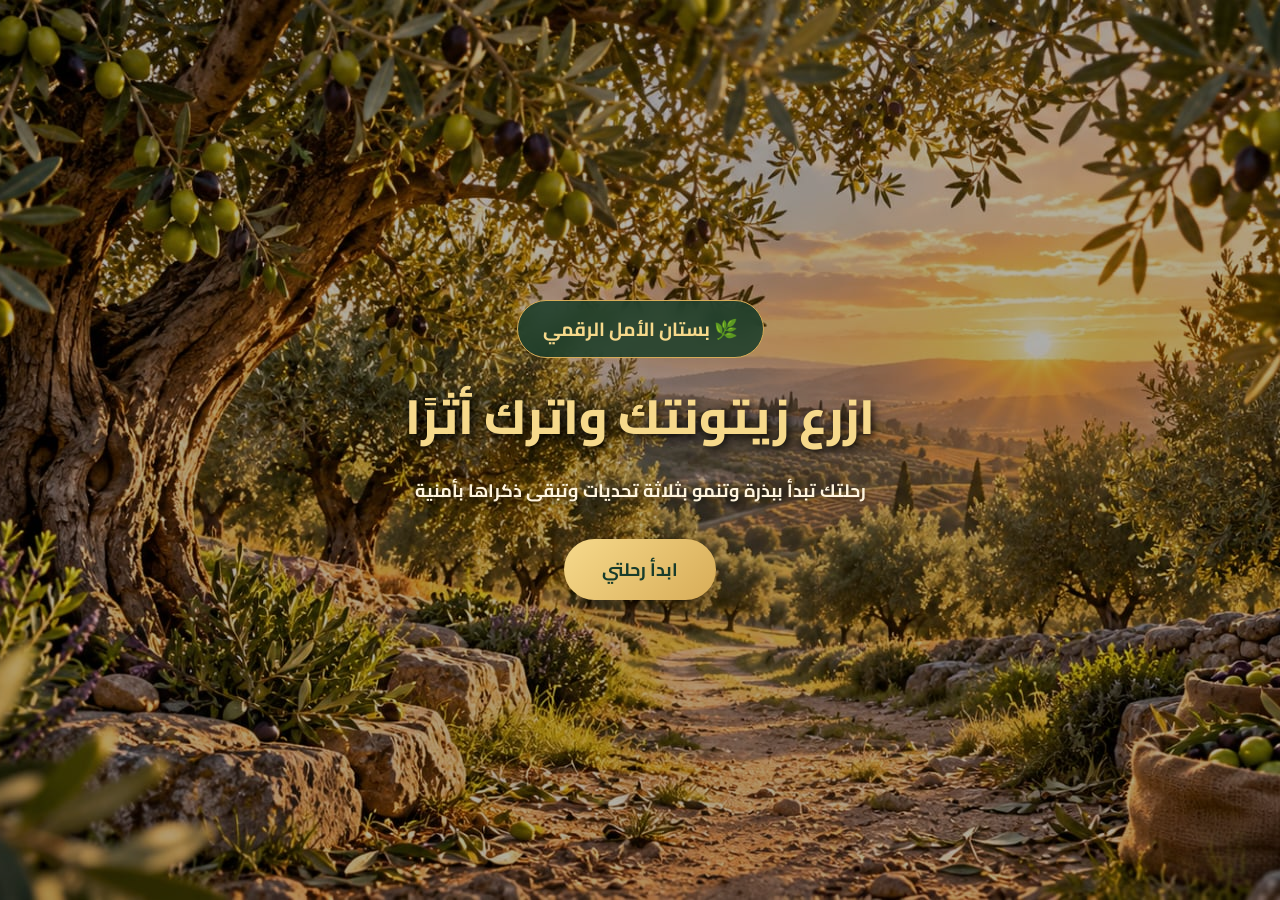
<file: index.html>
<!DOCTYPE html>
<html lang="ar" dir="rtl">
<head>
  <meta charset="UTF-8">
  <meta name="viewport"
        content="width=device-width, initial-scale=1.0">

  <title>بستان الأمل الرقمي</title>

  <link rel="preconnect"
        href="https://fonts.googleapis.com">
  <link rel="preconnect"
        href="https://fonts.gstatic.com"
        crossorigin>
  <link href="https://fonts.googleapis.com/css2?family=Cairo:wght@400;600;700;800&display=swap"
        rel="stylesheet">

  <link rel="stylesheet" href="style.css">
</head>

<body>

  <main class="hero">

    <div class="overlay"></div>

    <section class="welcome">

      <div class="logo">🌿 بستان الأمل الرقمي</div>

      <h1>ازرع زيتونتك واترك أثرًا</h1>

      <p>
        رحلتك تبدأ ببذرة
        وتنمو بثلاثة تحديات
        وتبقى ذكراها بأمنية
      </p>

      <button id="startBtn" type="button">
        ابدأ رحلتي
      </button>

      <div id="registration" class="registration" hidden>

        <label for="visitorName">ما اسمك؟</label>

        <input
          type="text"
          id="visitorName"
          maxlength="40"
          placeholder="اكتب اسمك هنا"
        >

        <button id="plantBtn" type="button">
          🌱 ازرع شجرتي
        </button>

        <p id="errorMessage" role="alert"></p>

      </div>

    </section>

  </main>

  <script src="script.js"></script>

</body>
</html>
</file>
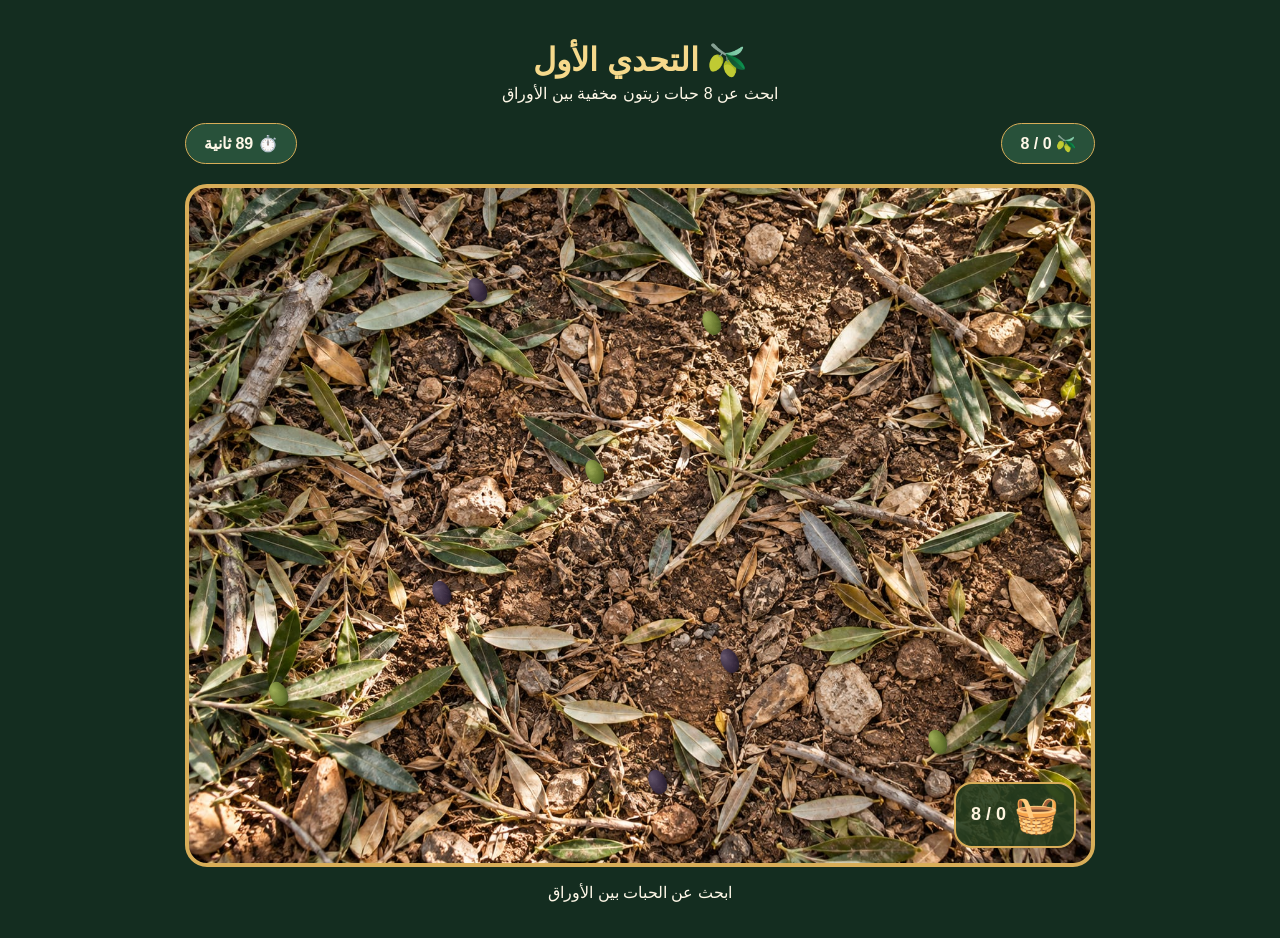
<file: game1.html>
<!DOCTYPE html>
<html lang="ar" dir="rtl">
<head>
    <meta charset="UTF-8">
    <meta name="viewport"
          content="width=device-width, initial-scale=1.0">

    <title>التحدي الأول | بستان الأمل</title>

    <link rel="stylesheet" href="game1.css">
</head>
<body>

<main class="game-page">

    <header>
        <h1>🫒 التحدي الأول</h1>
        <p>ابحث عن 8 حبات زيتون مخفية بين الأوراق</p>
    </header>

    <section class="game-info" id="gameInfo">
        <span id="counter">🫒 0 / 8</span>
        <span id="timer">⏱️ 90 ثانية</span>
    </section>
<section class="game-area" id="gameArea"
         aria-label="منطقة البحث عن الزيتون">

    <div class="basket" id="basket">
        <span class="basket-icon">🧺</span>
        <span class="basket-count" id="basketCount">0 / 8</span>
    </div>

</section>

    <p id="message" aria-live="polite">
        اضغط على حبات الزيتون التي تكتشفها
    </p>

    <div id="successBox" class="success-box" hidden>

    <h2>🌿 أحسنت!</h2>

    <p>
        لقد جمعت حبات الزيتون الثمانية
        وحان وقت نمو شجرتك
    </p>

    <div class="growth-scene">

        <div class="growing-tree" id="growingTree">
            🌱
        </div>

        <div class="growth-soil"></div>

    </div>

    <p id="growthMessage">
        شجرتك تستعد للنمو...
    </p>

    <button id="nextBtn" hidden>
        الانتقال إلى التحدي الثاني
    </button>

</div>

</main>

<script src="game1.js"></script>
</body>
</html>
</file>
<file: style.css>
* {
    margin: 0;
    padding: 0;
    box-sizing: border-box;
}

body {
    font-family: "Cairo", sans-serif;
    color: #fff;
}

.hero {
    min-height: 100vh;
    min-height: 100dvh;
    width: 100%;

    background-image: url("olive-grove.jpg");
    background-size: cover;
    background-position: center;
    background-repeat: no-repeat;
    background-attachment: scroll;

    display: flex;
    justify-content: center;
    align-items: center;
    position: relative;
    text-align: center;
}
.hero::before {
    content: "";
    position: absolute;
    inset: 0;
    background: rgba(0, 0, 0, 0.30);
}

.welcome {
    position: relative;
    z-index: 2;
}

.welcome {
    position: relative;
    z-index: 2;
    width: 100%;
    max-width: 600px;
    padding: 40px 25px;
    animation: fadeUp 1.2s ease;
}

.logo {
    display: inline-block;
    padding: 10px 25px;
    border: 1px solid rgba(255, 255, 255, 0.45);
    border-radius: 50px;
    background: rgba(12, 45, 25, 0.45);
    backdrop-filter: blur(8px);
    font-size: 19px;
    font-weight: 700;
    margin-bottom: 25px;
}

h1 {
    font-size: clamp(32px, 6vw, 58px);
    font-weight: 800;
    color: #fff3cf;
    text-shadow: 0 4px 20px rgba(0, 0, 0, 0.55);
    line-height: 1.5;
    margin-bottom: 18px;
}

.welcome > p {
    font-size: 18px;
    line-height: 2;
    margin-bottom: 30px;
    color: #fff8e8;
}

button {
    font-family: inherit;
    font-size: 18px;
    font-weight: 700;
    border: none;
    border-radius: 50px;
    padding: 14px 38px;
    cursor: pointer;
    transition: transform 0.3s, background 0.3s;
}

#startBtn,
#plantBtn {
    color: #173b25;
    background: linear-gradient(
        135deg,
        #f8df91,
        #d8a84d
    );
    box-shadow: 0 8px 25px rgba(0, 0, 0, 0.25);
}

button:hover {
    transform: translateY(-3px);
}

.registration {
    margin-top: 25px;
    padding: 25px;
    background: rgba(10, 40, 25, 0.70);
    border: 1px solid rgba(255, 255, 255, 0.2);
    border-radius: 22px;
    backdrop-filter: blur(12px);
}

.registration[hidden],
button[hidden] {
    display: none;
}

.registration label {
    display: block;
    font-size: 20px;
    margin-bottom: 15px;
}

.registration input {
    width: 100%;
    padding: 15px;
    margin-bottom: 18px;
    border: 1px solid #d5c49b;
    border-radius: 12px;
    font-family: inherit;
    font-size: 17px;
    text-align: center;
    outline: none;
}

#errorMessage {
    margin-top: 12px;
    color: #ffcece;
}

@keyframes fadeUp {
    from {
        opacity: 0;
        transform: translateY(35px);
    }
    to {
        opacity: 1;
        transform: translateY(0);
    }
}

@media (max-width: 600px) {
    .welcome {
        padding: 25px 10px;
    }

    .logo {
        font-size: 16px;
    }

    .welcome > p {
        font-size: 16px;
    }

    .hero {
        background-position: center;
    }
}

@media (prefers-reduced-motion: reduce) {
    .welcome {
        animation: none;
    }
}
/* العنوان الرئيسي */
h1 {
    color: #F6D98B;
    text-shadow:
        2px 3px 8px rgba(0, 0, 0, 0.85),
        0 0 25px rgba(0, 0, 0, 0.4);
}

/* العبارة الترحيبية */
.welcome > p {
    color: #FFF5DF;
    font-weight: 700;
    text-shadow: 0 2px 8px rgba(0, 0, 0, 0.9);
}

/* شعار المشروع */
.logo {
    color: #F6D98B;
    background: rgba(24, 60, 43, 0.85);
    border: 1px solid #D8AD58;
}

/* عنوان خانة الاسم */
.registration label {
    color: #F6D98B;
}

/* زر الزراعة */
#startBtn,
#plantBtn {
    background: linear-gradient(135deg, #F6D98B, #D8AD58);
    color: #183C2B;
}

/* رسالة التنبيه */
#errorMessage {
    color: #FFE0A0;
}
/* تحسين حجم العنوان */
.welcome h1 {
    font-size: clamp(30px, 4vw, 48px);
    line-height: 1.4;
    max-width: 800px;
    margin: 0 auto 22px;
}

/* حركة ظهور العناصر */
.logo {
    animation: appearDown 0.8s ease both;
}

.welcome h1 {
    animation: appearUp 1s ease 0.2s both;
}

.welcome > p {
    animation: appearUp 1s ease 0.4s both;
}

#startBtn {
    animation: appearUp 1s ease 0.6s both;
}

/* تأثير الزر عند المرور عليه */
#startBtn:hover,
#plantBtn:hover {
    transform: translateY(-4px) scale(1.03);
    box-shadow: 0 12px 35px rgba(246, 217, 139, 0.45);
}

@keyframes appearUp {
    from {
        opacity: 0;
        transform: translateY(25px);
    }
    to {
        opacity: 1;
        transform: translateY(0);
    }
}

@keyframes appearDown {
    from {
        opacity: 0;
        transform: translateY(-20px);
    }
    to {
        opacity: 1;
        transform: translateY(0);
    }
}

/* مراعاة الأجهزة التي تقلل الحركة */
@media (prefers-reduced-motion: reduce) {
    .logo,
    .welcome h1,
    .welcome > p,
    #startBtn {
        animation: none;
    }
}
</file>
<file: game1.css>
* {
    box-sizing: border-box;
}

body {
    margin: 0;
    font-family: "Cairo", Tahoma, sans-serif;
    background: #142d20;
    color: #fff8e8;
}

.game-page {
    width: min(100%, 950px);
    margin: auto;
    padding: 20px;
    text-align: center;
}

h1 {
    color: #f6d98b;
    margin-bottom: 5px;
}

header p {
    margin-top: 0;
}

.game-info {
    display: flex;
    justify-content: space-between;
    gap: 12px;
    margin: 20px 0;
}

.game-info span {
    background: #28513a;
    border: 1px solid #d8ad58;
    border-radius: 30px;
    padding: 10px 18px;
    font-weight: bold;
}

.game-area {
    position: relative;
    width: 100%;
    aspect-ratio: 4 / 3;
    overflow: hidden;
    border-radius: 22px;
    border: 4px solid #d8ad58;

    background-image: url("olive-ground.jpg");
    background-size: cover;
    background-position: center;
}

.olive {
    position: absolute;
    width: 7%;
    aspect-ratio: 1;
    padding: 0;
    border: none;
    border-radius: 50%;
    background: transparent;
    cursor: pointer;
    transform: translate(-50%, -50%);
    display: grid;
    place-items: center;
    touch-action: manipulation;
}

.olive::before {
    content: "";
    display: block;
    width: 62%;
    height: 80%;
    border-radius: 48% 48% 45% 45%;
    transform: rotate(-25deg);

    background: radial-gradient(
        circle at 30% 25%,
        #c2cf75,
        #71832c 55%,
        #354516
    );

    box-shadow: 2px 4px 5px #0005;
}

.olive:nth-child(even)::before {
    background: radial-gradient(
        circle at 30% 25%,
        #877399,
        #44304f 55%,
        #211729
    );
}

.olive.found {
    pointer-events: none;
}

.olive.found::before {
    box-shadow: 0 0 0 4px #ffdc71,
                0 0 22px #ffdc71;
}

button {
    font-family: inherit;
}

#restartBtn,
#nextBtn {
    margin-top: 12px;
    padding: 12px 28px;
    border: none;
    border-radius: 30px;
    background: #f6d98b;
    color: #183c2b;
    font-weight: bold;
    cursor: pointer;
}

.success-box {
    margin-top: 20px;
    padding: 22px;
    background: #28513a;
    border: 1px solid #d8ad58;
    border-radius: 20px;
}

.success-box[hidden] {
    display: none;
}

@media (max-width: 600px) {
    .game-page {
        padding: 12px;
    }

    .olive {
        width: 11%;
    }

    .game-info span {
        font-size: 13px;
        padding: 8px 12px;
    }
}
/* تصغير حبات الزيتون */
.olive {
    width: 3.5%;
    min-width: 0;
    opacity: 0.95;
}

/* حبات الزيتون الأخضر */
.olive::before {
    width: 55%;
    height: 80%;
    background: radial-gradient(
        ellipse at 30% 25%,
        #a3b45a 0%,
        #697b2f 55%,
        #34431b 100%
    );
    box-shadow: 1px 2px 3px rgba(0,0,0,0.35);
}

/* حبات الزيتون الأسود */
.olive:nth-child(even)::before {
    background: radial-gradient(
        ellipse at 30% 25%,
        #63556e 0%,
        #34273e 60%,
        #17131c 100%
    );
}

/* اللمعة تظهر بعد اكتشاف الحبة فقط */
.olive.found::before {
    box-shadow:
        0 0 0 3px #f6d98b,
        0 0 15px rgba(246,217,139,0.8);
}

@media (max-width: 600px) {
    .olive {
        width: 7%;
    }
}
/* سلة الزيتون */
.basket {
    position: absolute;
    bottom: 15px;
    right: 15px;
    z-index: 10;

    display: flex;
    align-items: center;
    gap: 8px;

    padding: 10px 15px;
    background: rgba(36, 60, 30, 0.9);
    border: 2px solid #d8ad58;
    border-radius: 18px;
    color: #fff5df;
    font-weight: bold;

    pointer-events: none;
}

.basket-icon {
    font-size: 36px;
}

.basket-count {
    font-size: 18px;
}

/* الحبة أثناء انتقالها للسلة */
.flying-olive {
    position: fixed;
    width: 24px;
    height: 32px;
    border-radius: 50%;
    z-index: 9999;
    pointer-events: none;

    background: radial-gradient(
        ellipse at 30% 25%,
        #a6bb55,
        #61762b 60%,
        #283b16
    );

    box-shadow: 0 3px 8px #0005;
    transition:
        left 0.65s ease-in,
        top 0.65s ease-in,
        transform 0.65s ease-in,
        opacity 0.65s ease-in;
}

.flying-olive.dark {
    background: radial-gradient(
        ellipse at 30% 25%,
        #776383,
        #3a2c45 60%,
        #1d1724
    );
}

/* اهتزاز السلة عند استقبال حبة */
.basket.bump {
    animation: basketBump 0.35s ease;
}

@keyframes basketBump {
    50% {
        transform: scale(1.12);
    }
}
/* مشهد نمو الشتلة */
.growth-scene {
    position: relative;
    height: 200px;
    max-width: 400px;
    margin: 20px auto;
    overflow: hidden;
    display: flex;
    justify-content: center;
    align-items: flex-end;
}

.growing-tree {
    position: relative;
    z-index: 2;
    font-size: 100px;
    transform: scale(0);
    transform-origin: bottom center;
}

.growing-tree.animate {
    animation: treeGrowth 2.5s ease-out forwards;
}

.growth-soil {
    position: absolute;
    bottom: 0;
    width: 100%;
    height: 45px;
    border-radius: 50% 50% 0 0;
    background: linear-gradient(
        #a07748,
        #49301d
    );
}

@keyframes treeGrowth {
    0% {
        transform: scale(0);
        opacity: 0;
    }

    50% {
        transform: scale(0.55);
        opacity: 1;
    }

    100% {
        transform: scale(1);
        opacity: 1;
    }
}

#nextBtn[hidden] {
    display: none;
}

@media (prefers-reduced-motion: reduce) {
    .growing-tree.animate {
        animation-duration: 0.01ms;
    }
}
/* شاشة نمو النبتة بدل صورة اللعبة */
.success-box {
    width: 100%;
    min-height: 400px;
    margin-top: 0;
    padding: 35px 20px;

    background:
        linear-gradient(
            rgba(17, 49, 29, 0.80),
            rgba(9, 34, 20, 0.92)
        ),
        url("assets/olive-grove.png")
        center / cover no-repeat;

    border: 4px solid #d8ad58;
    border-radius: 22px;

    display: flex;
    flex-direction: column;
    justify-content: center;
    align-items: center;
}

.success-box[hidden],
.game-area[hidden],
.game-info[hidden] {
    display: none;
}

.success-box h2 {
    color: #f6d98b;
    font-size: 32px;
}

.growth-scene {
    width: 100%;
}
/* إظهار منطقة اللعب بشكل طبيعي */
.game-area {
    display: block;
    position: relative;
}

/* إخفاؤها فقط عند وجود hidden */
.game-area[hidden] {
    display: none !important;
}

/* إظهار حبات الزيتون */
.game-area .olive {
    display: grid;
    visibility: visible;
}

/* إخفاء الحبة بعد اكتشافها */
.game-area .olive.found {
    visibility: hidden;
}

/* إخفاء شاشة النجاح قبل الفوز */
.success-box[hidden] {
    display: none !important;
}
</file>
